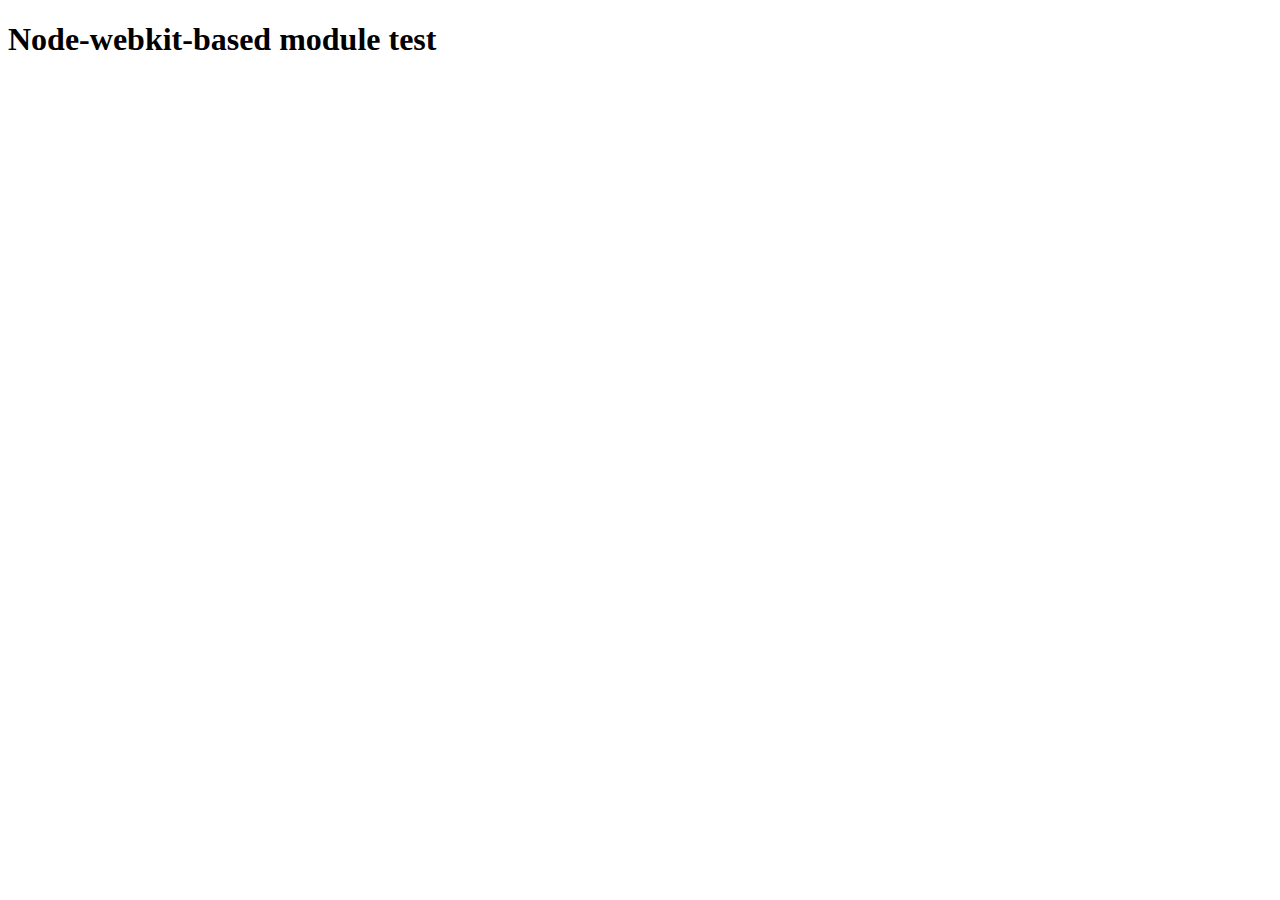
<file: serverside/node_modules/@mapbox/node-pre-gyp/lib/util/nw-pre-gyp/index.html>
<!doctype html>
<html>
<head>
<meta charset="utf-8">
<title>Node-webkit-based module test</title>
<script>
function nwModuleTest(){
   var util = require('util');
   var moduleFolder = require('nw.gui').App.argv[0];
   try {
      require(moduleFolder);
   } catch(e) {
      if( process.platform !== 'win32' ){
         util.log('nw-pre-gyp error:');
         util.log(e.stack);
      }
      process.exit(1);
   }
   process.exit(0);
}
</script>
</head>
<body onload="nwModuleTest()">
<h1>Node-webkit-based module test</h1>
</body>
</html>
</file>
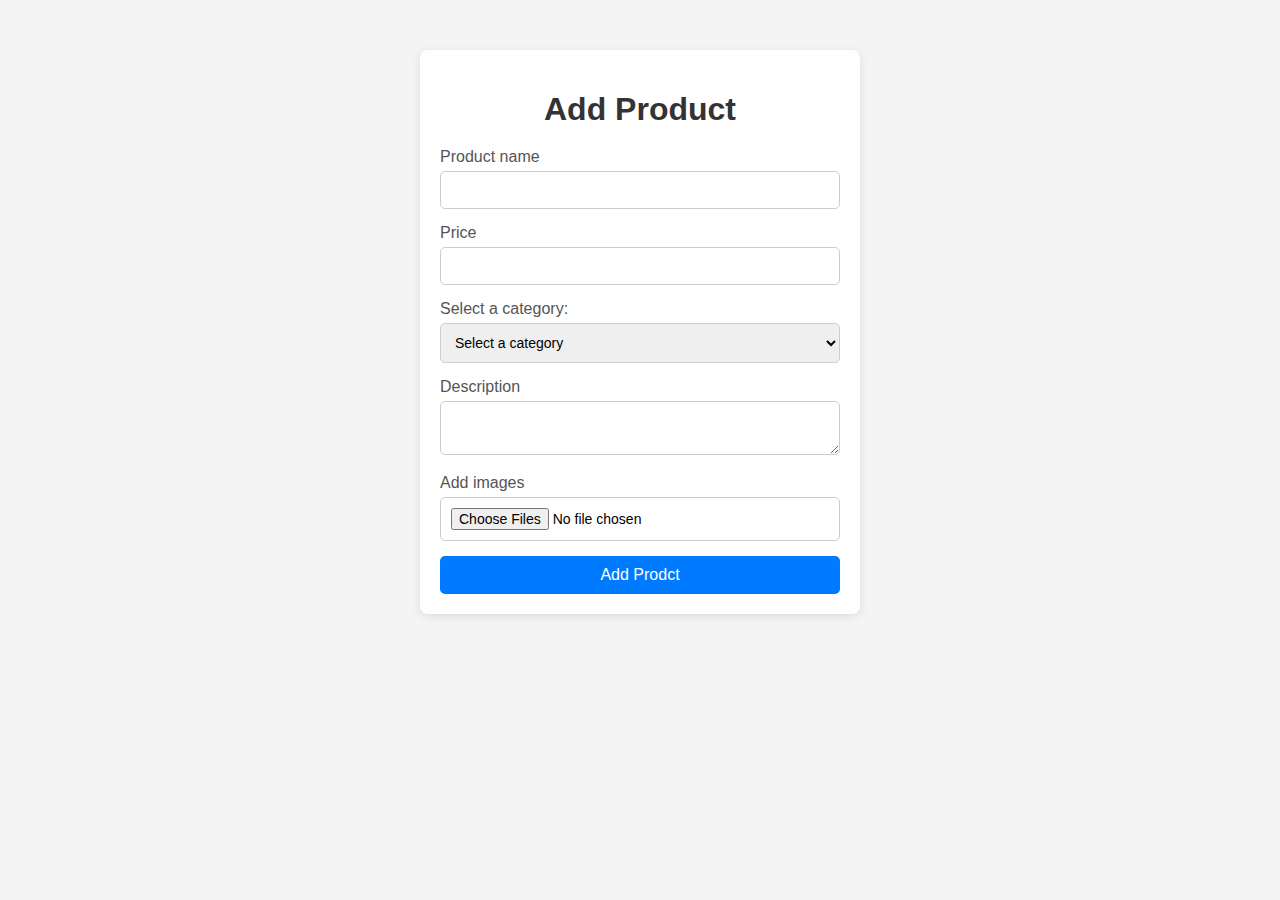
<file: clientside/pages/addprod.html>
<!DOCTYPE html>
<html lang="en">
<head>
    <meta charset="UTF-8">
    <meta name="viewport" content="width=device-width, initial-scale=1.0">
    <title>Add Product</title>
    <link rel="stylesheet" href="../css/addprod.css">
</head>
<body>
    <div class="cos">

        <div class="container">
            <h1>Add Product</h1>
            <form id="addprod">
                <div class="form-group" >
                    <label for="pname">Product name</label>
                    <input type="text" id="pname" name="pname" >
                </div>
                <div class="form-group">
                    <label for="price">Price</label>
                    <input type="text" id="price" name="price" >
                </div>
                <div class="form-group">
                    <label for="category">Select a category:</label>
                    <select id="category">
                        <option value="" disabled selected>Select a category</option>
                        <option value="electronics">Electronics</option>
                        <option value="furniture">Furniture</option>
                        <option value="vehicles">Vehicles</option>
                        <option value="clothing">Clothing</option>
                        <option value="books">Books</option>
                        <option value="toys">Toys</option>
                        <option value="real-estate">Real Estate</option>
                        <option value="services">Services</option>
                    </select>
                </div>
                <div class="form-group">
                    <label for="description">Description</label>
                   <textarea name="description" id="description"></textarea>
                </div>
                <div class="form-group">
                    <label for="images">Add images</label>
                    <input type="file" id="images" name="images" multiple>
                </div>
                
                <div class="prf" id="proimg" >
                    
                </div>
                <button type="submit" class="btn">Add Prodct</button>
            </form>
        </div>
    </div>
    <script src="../js/addprod.js"></script>
</body>
</html>
</file>
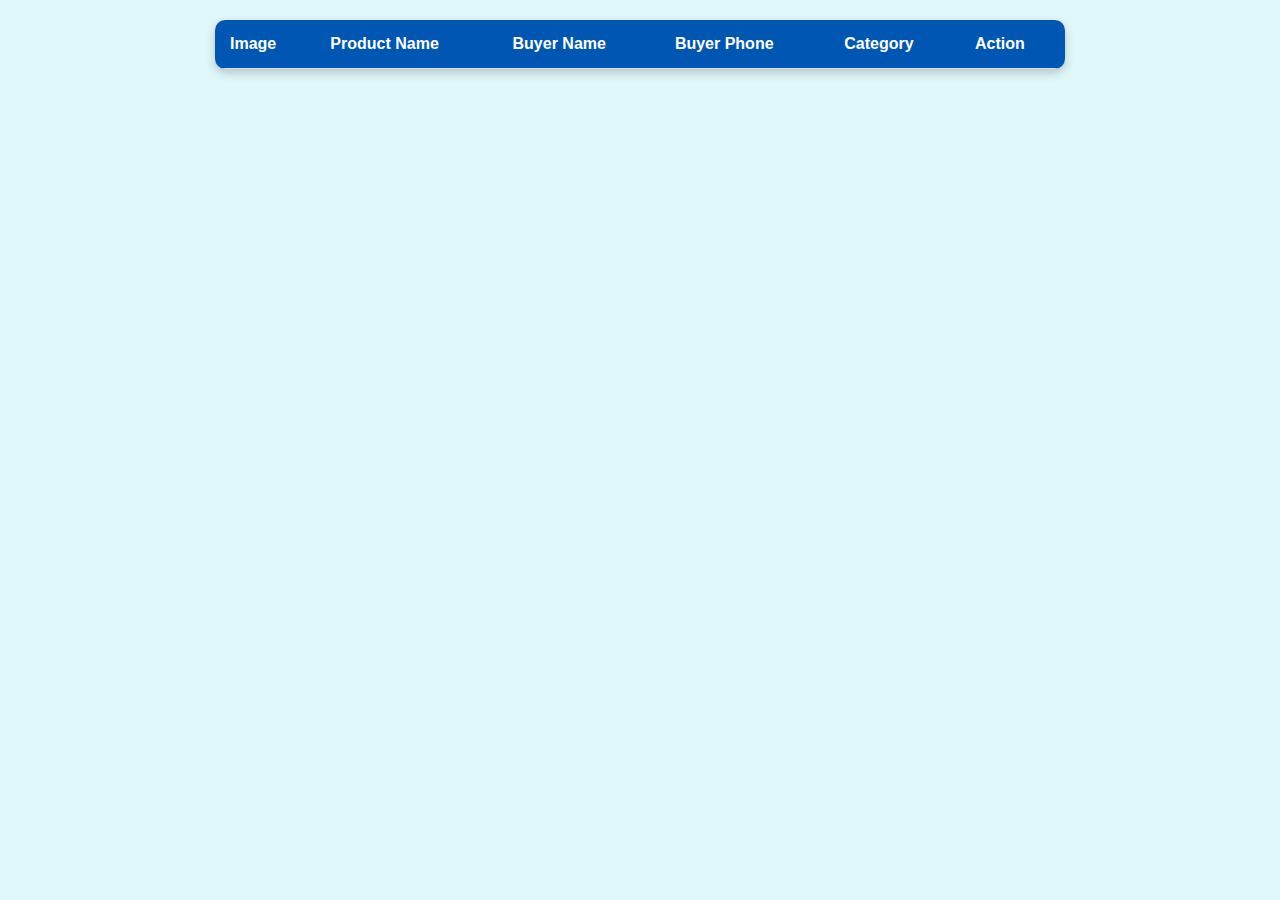
<file: clientside/pages/booking.html>
<!DOCTYPE html>
<html lang="en">
<head>
    <meta charset="UTF-8">
    <meta name="viewport" content="width=device-width, initial-scale=1.0">
    <title>Product Page</title>
    <style>
        body {
            font-family: Arial, sans-serif;
            margin: 0;
            padding: 20px;
            background-color: #e0f7fa; /* Light blue background */
            display: flex;
            justify-content: center;
            color: #333; /* Darker text for readability */
        }
        table {
            width: 850px;
            border-collapse: collapse;
            background-color: #ffffff;
            border-radius: 10px;
            box-shadow: 0 4px 10px rgba(0, 0, 0, 0.2);
            overflow: hidden; /* Ensures border-radius is applied */
        }
        th, td {
            padding: 15px;
            text-align: left;
            border-bottom: 1px solid #ddd;
        }
        th {
            background-color: #0056b3;
            color: #ffffff;
            font-weight: bold;
        }
        td {
            background-color: #f8f9fa;
            color: #333;
        }
        tr:hover {
            background-color: #e2e6ea; /* Highlight row on hover */
        }
        .button {
            background-color: #ff4d4d;
            color: white;
            border: none;
            padding: 8px 12px;
            border-radius: 5px;
            cursor: pointer;
            transition: background-color 0.3s;
        }
        .button:hover {
            background-color: #ff1a1a;
        }
        .product-image {
            width: 100px; /* Set width for image */
            height: auto; /* Maintain aspect ratio */
            border-radius: 5px; /* Rounded corners for image */
        }
    </style>
</head>
<body>

    <div class="product-list" id="bookings">
        <table>
            <thead>
                <tr>
                    <th>Image</th>
                    <th>Product Name</th>
                    <th>Buyer Name</th>
                    <th>Buyer Phone</th>
                    <th>Category</th>
                    <th>Action</th>
                </tr>
            </thead>
            <tbody id="tbody">
                
                
            </tbody>
        </table>
    </div>
    
    <script src="../js/booking.js"></script>
</body>
</html>
</file>
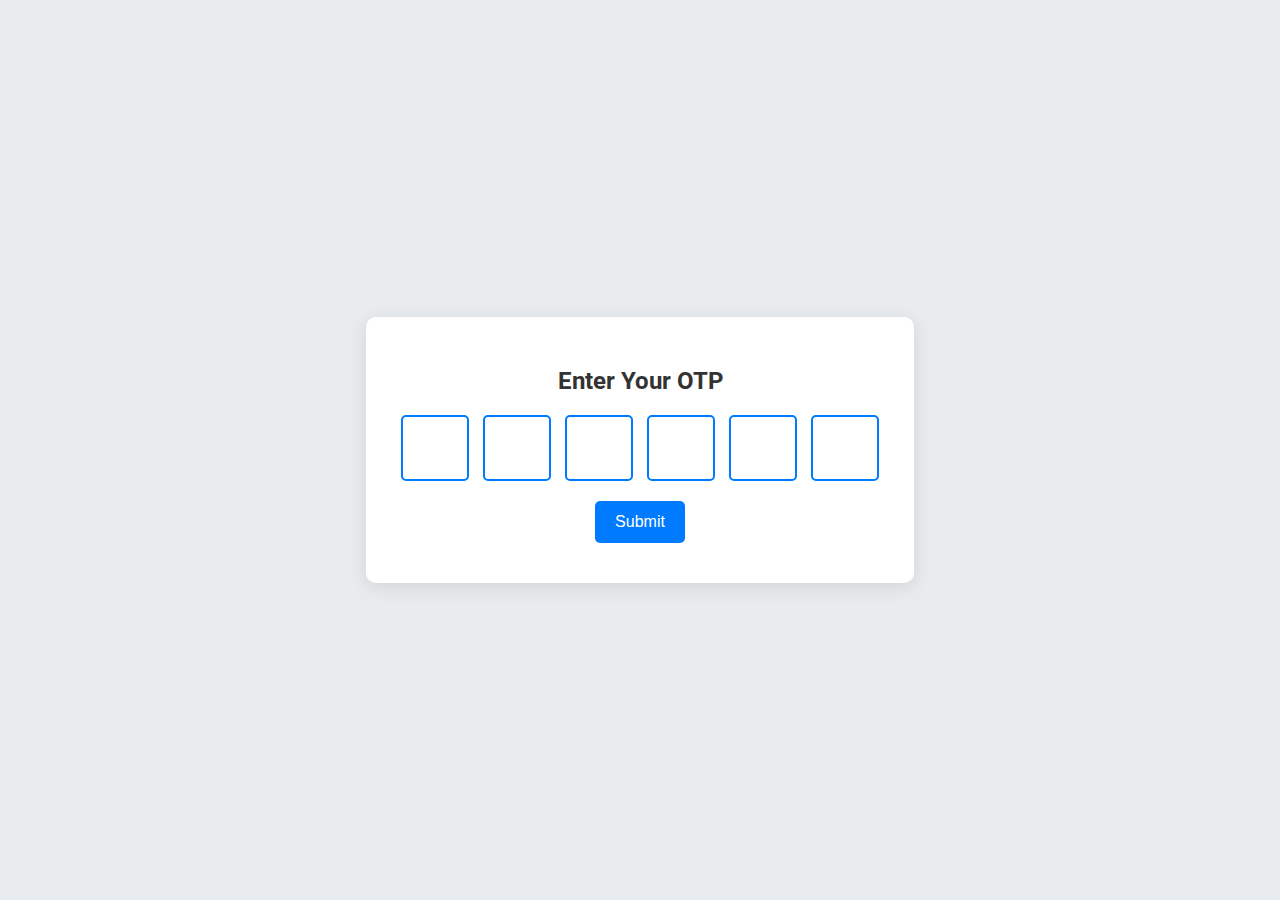
<file: clientside/pages/deleteac.html>
<!DOCTYPE html>
<html lang="en">
<head>
    <meta charset="UTF-8">
    <meta name="viewport" content="width=device-width, initial-scale=1.0">
    <title>OTP Verification</title>
    <link href="https://fonts.googleapis.com/css2?family=Roboto:wght@400;500&display=swap" rel="stylesheet">
    <style>
        body {
            font-family: 'Roboto', sans-serif;
            display: flex;
            justify-content: center;
            align-items: center;
            height: 100vh;
            background-color: #e9ecef;
            margin: 0;
        }
        .otp-container {
            background: white;
            padding: 30px;
            border-radius: 10px;
            box-shadow: 0 4px 20px rgba(0, 0, 0, 0.1);
            text-align: center;
        }
        h2 {
            margin-bottom: 20px;
            color: #333;
        }
        input {
            width: 60px;
            height: 60px;
            font-size: 24px;
            text-align: center;
            margin: 0 5px;
            border: 2px solid #007bff;
            border-radius: 5px;
            transition: border-color 0.3s;
        }
        input:focus {
            border-color: #0056b3;
            outline: none;
        }
        button {
            margin-top: 20px;
            padding: 12px 20px;
            font-size: 16px;
            border: none;
            background-color: #007bff;
            color: white;
            border-radius: 5px;
            cursor: pointer;
            transition: background-color 0.3s;
        }
        button:hover {
            background-color: #0056b3;
        }
        .error-message {
            color: red;
            margin-top: 10px;
        }
    </style>
</head>
<body>

<div class="otp-container">
    <h2>Enter Your OTP</h2>
    <div id="otp-input">
        <input type="text" maxlength="1" oninput="moveToNext(this, 'input2')" id="input1" required>
        <input type="text" maxlength="1" oninput="moveToNext(this, 'input3')" id="input2" required>
        <input type="text" maxlength="1" oninput="moveToNext(this, 'input4')" id="input3" required>
        <input type="text" maxlength="1" oninput="moveToNext(this, 'input5')" id="input4" required>
        <input type="text" maxlength="1" oninput="moveToNext(this, 'input6')" id="input5" required>
        <input type="text" maxlength="1" oninput="moveToNext(this, 'submit')" id="input6" required>
    </div>
    <button id="submit" onclick="submitOTP()">Submit</button>
    <div class="error-message" id="error-message"></div>
</div>

<script src="../js/deleteac.js"></script>

</body>
</html>
</file>
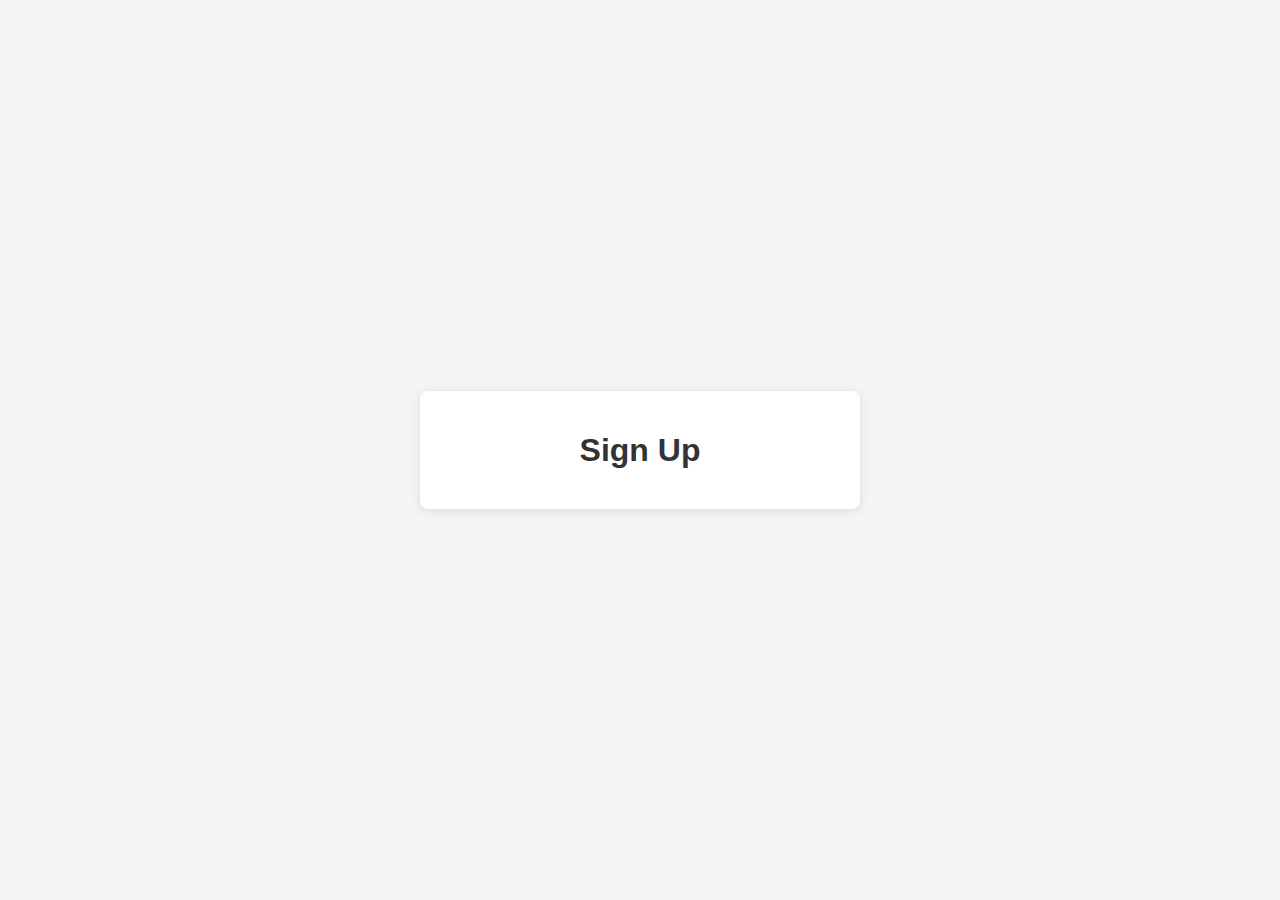
<file: clientside/pages/edit.html>
<!DOCTYPE html>
<html lang="en">
<head>
    <meta charset="UTF-8">
    <meta name="viewport" content="width=device-width, initial-scale=1.0">
    <title>User Signup</title>
    <link rel="stylesheet" href="../css/signup.css">
</head>
<body>
    <div class="cos">

    <div class="container">
        <h1>Sign Up</h1>
        <form  id="edituser">
           
        </form>
    </div>
</div>
<script src="../js/edit.js"></script>
</body>
</html>
</file>
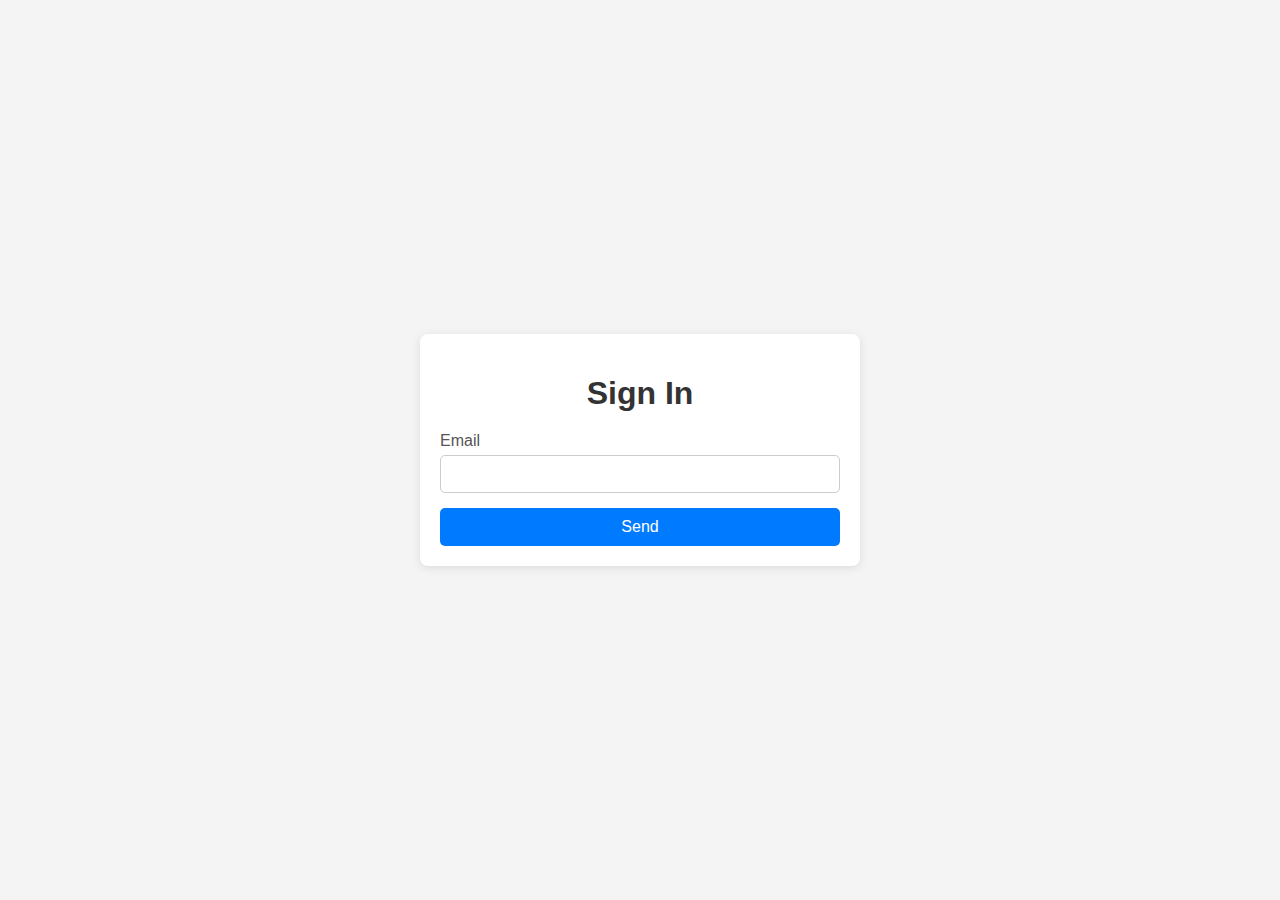
<file: clientside/pages/forget.html>
<!DOCTYPE html>
<html lang="en">
<head>
    <meta charset="UTF-8">
    <meta name="viewport" content="width=device-width, initial-scale=1.0">
    <title>Forget Password</title>
    <link rel="stylesheet" href="../css/signin.css">
</head>
<body>
    <div class="cos">
        <div class="container">
            <h1>Sign In</h1>
            <form id="forget">
                <div class="form-group">
                    <label for="email">Email</label>
                    <input type="email" id="email" name="email" >
                </div>
                <button type="submit" class="btn">Send</button>
            </form>
        </div>
    </div>
    <script src="../js/forget.js"></script>
</body>
</html>
</file>
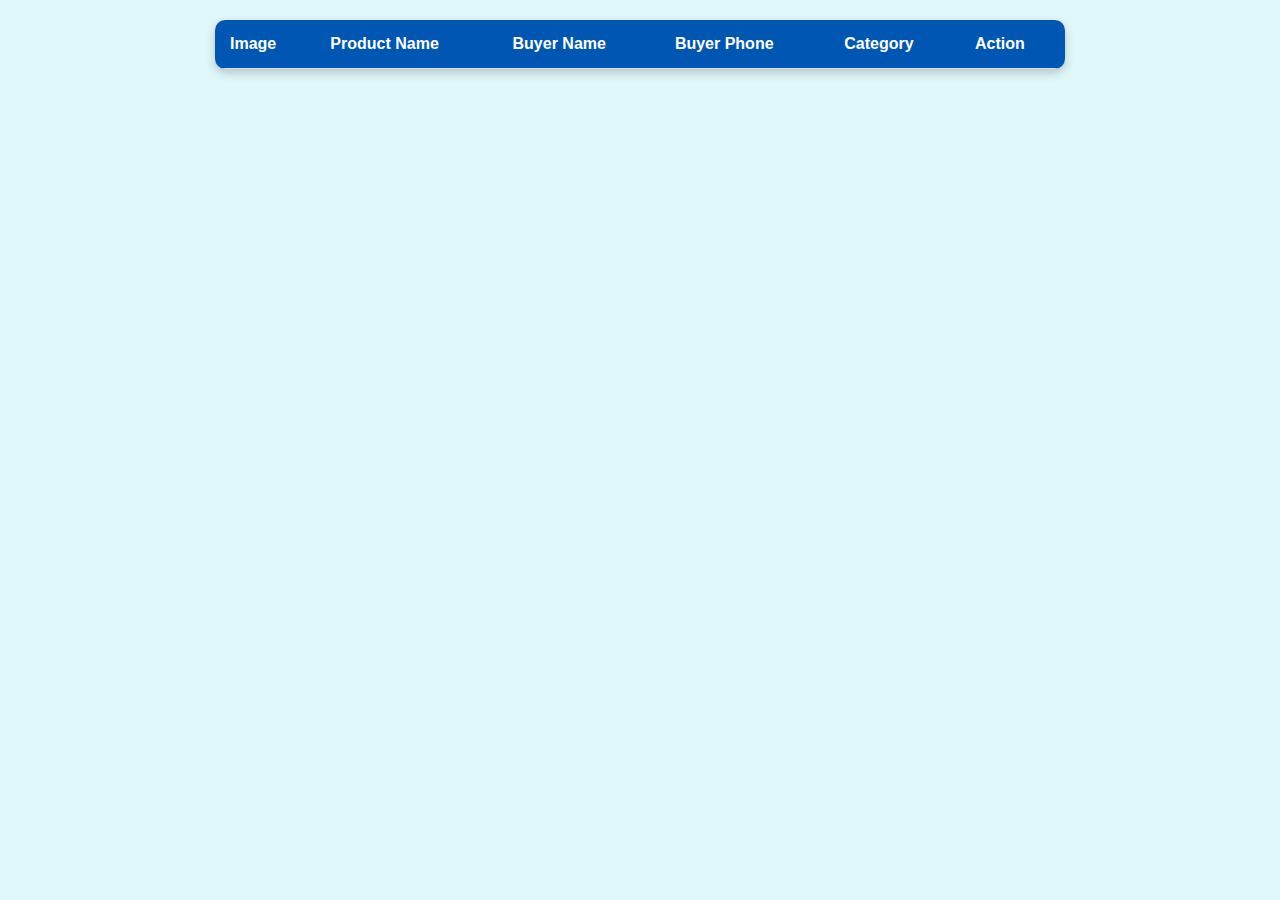
<file: clientside/pages/orders.html>
<!DOCTYPE html>
<html lang="en">
<head>
    <meta charset="UTF-8">
    <meta name="viewport" content="width=device-width, initial-scale=1.0">
    <title>Product Page</title>
    <style>
        body {
            font-family: Arial, sans-serif;
            margin: 0;
            padding: 20px;
            background-color: #e0f7fa; /* Light blue background */
            display: flex;
            justify-content: center;
            color: #333; /* Darker text for readability */
        }
        table {
            width: 850px;
            border-collapse: collapse;
            background-color: #ffffff;
            border-radius: 10px;
            box-shadow: 0 4px 10px rgba(0, 0, 0, 0.2);
            overflow: hidden; /* Ensures border-radius is applied */
        }
        th, td {
            padding: 15px;
            text-align: left;
            border-bottom: 1px solid #ddd;
        }
        th {
            background-color: #0056b3;
            color: #ffffff;
            font-weight: bold;
        }
        td {
            background-color: #f8f9fa;
            color: #333;
        }
        tr:hover {
            background-color: #e2e6ea; /* Highlight row on hover */
        }
        .button {
            background-color: #ff4d4d;
            color: white;
            border: none;
            padding: 8px 12px;
            border-radius: 5px;
            cursor: pointer;
            transition: background-color 0.3s;
        }
        .button:hover {
            background-color: #ff1a1a;
        }
        .product-image {
            width: 100px; /* Set width for image */
            height: auto; /* Maintain aspect ratio */
            border-radius: 5px; /* Rounded corners for image */
        }
    </style>
</head>
<body>

    <div class="product-list" id="bookings">
        <table>
            <thead>
                <tr>
                    <th>Image</th>
                    <th>Product Name</th>
                    <th>Buyer Name</th>
                    <th>Buyer Phone</th>
                    <th>Category</th>
                    <th>Action</th>
                </tr>
            </thead>
            <tbody id="tbody">
                
                
            </tbody>
        </table>
    </div>
    
    <script src="../js/orders.js"></script>
</body>
</html>
</file>
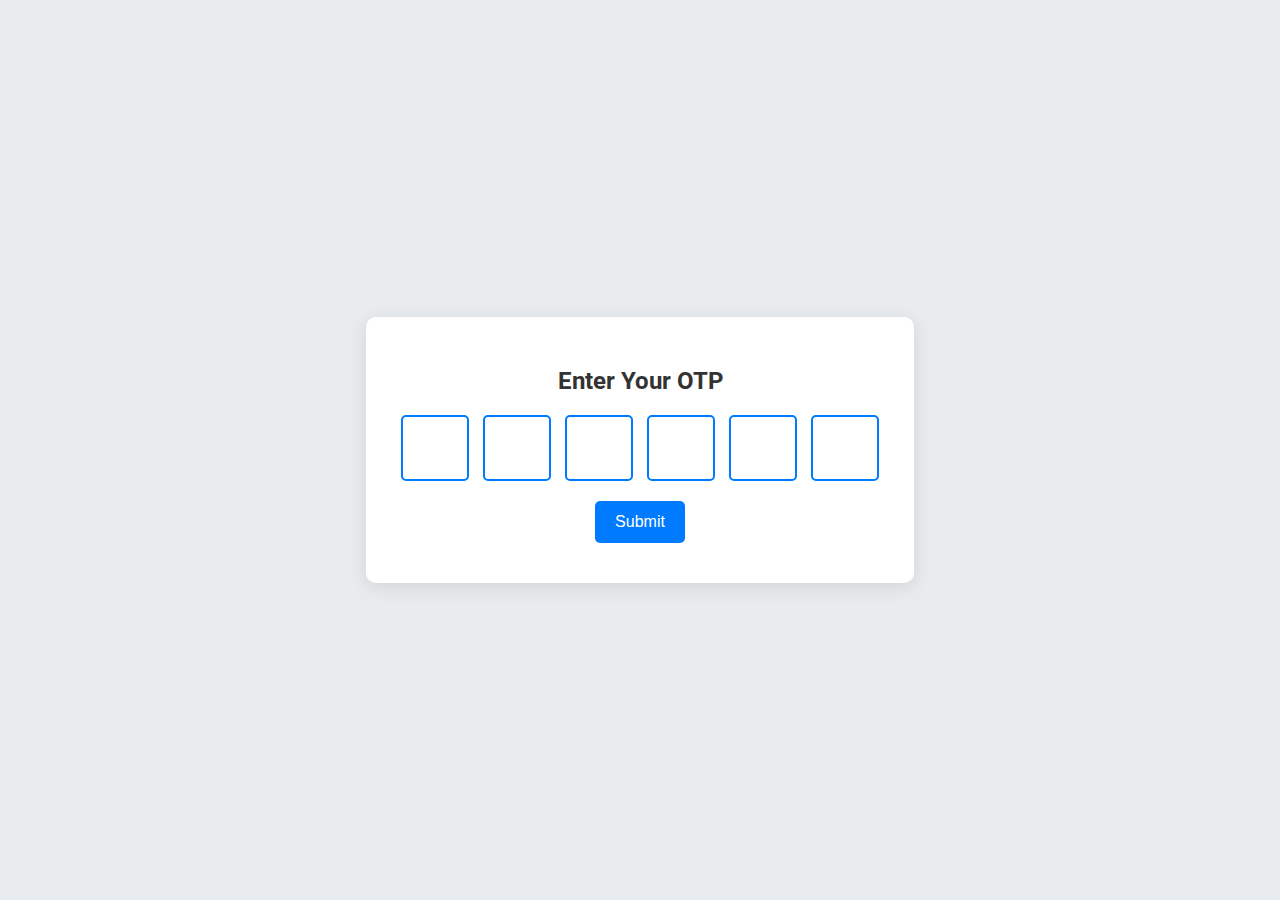
<file: clientside/pages/otp.html>
<!DOCTYPE html>
<html lang="en">
<head>
    <meta charset="UTF-8">
    <meta name="viewport" content="width=device-width, initial-scale=1.0">
    <title>OTP Verification</title>
    <link href="https://fonts.googleapis.com/css2?family=Roboto:wght@400;500&display=swap" rel="stylesheet">
    <style>
        body {
            font-family: 'Roboto', sans-serif;
            display: flex;
            justify-content: center;
            align-items: center;
            height: 100vh;
            background-color: #e9ecef;
            margin: 0;
        }
        .otp-container {
            background: white;
            padding: 30px;
            border-radius: 10px;
            box-shadow: 0 4px 20px rgba(0, 0, 0, 0.1);
            text-align: center;
        }
        h2 {
            margin-bottom: 20px;
            color: #333;
        }
        input {
            width: 60px;
            height: 60px;
            font-size: 24px;
            text-align: center;
            margin: 0 5px;
            border: 2px solid #007bff;
            border-radius: 5px;
            transition: border-color 0.3s;
        }
        input:focus {
            border-color: #0056b3;
            outline: none;
        }
        button {
            margin-top: 20px;
            padding: 12px 20px;
            font-size: 16px;
            border: none;
            background-color: #007bff;
            color: white;
            border-radius: 5px;
            cursor: pointer;
            transition: background-color 0.3s;
        }
        button:hover {
            background-color: #0056b3;
        }
        .error-message {
            color: red;
            margin-top: 10px;
        }
    </style>
</head>
<body>

<div class="otp-container">
    <h2>Enter Your OTP</h2>
    <div id="otp-input">
        <input type="text" maxlength="1" oninput="moveToNext(this, 'input2')" id="input1" required>
        <input type="text" maxlength="1" oninput="moveToNext(this, 'input3')" id="input2" required>
        <input type="text" maxlength="1" oninput="moveToNext(this, 'input4')" id="input3" required>
        <input type="text" maxlength="1" oninput="moveToNext(this, 'input5')" id="input4" required>
        <input type="text" maxlength="1" oninput="moveToNext(this, 'input6')" id="input5" required>
        <input type="text" maxlength="1" oninput="moveToNext(this, 'submit')" id="input6" required>
    </div>
    <button id="submit" onclick="submitOTP()">Submit</button>
    <div class="error-message" id="error-message"></div>
</div>

<script src="../js/getotp.js"></script>

</body>
</html>
</file>
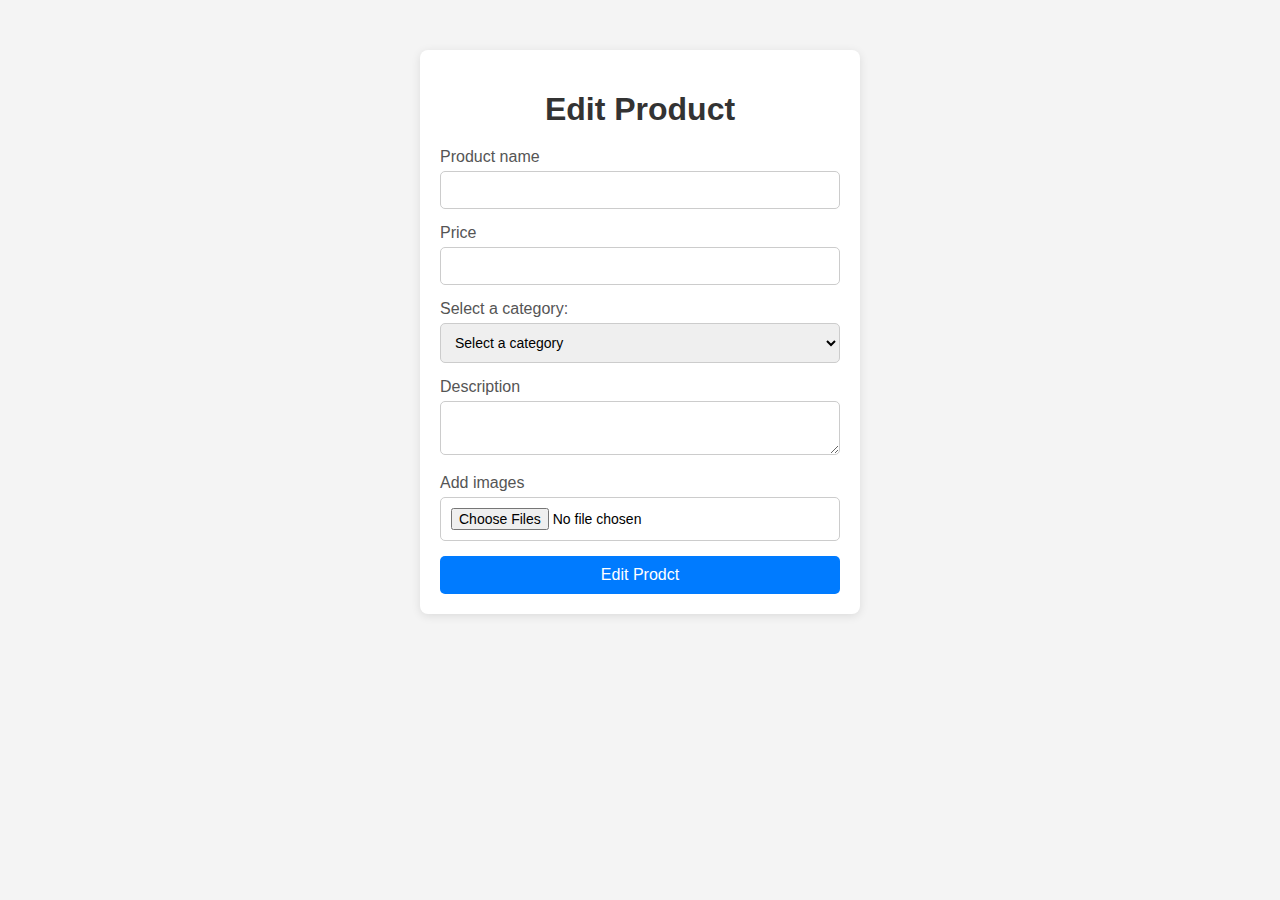
<file: clientside/pages/proedit.html>
<!DOCTYPE html>
<html lang="en">
<head>
    <meta charset="UTF-8">
    <meta name="viewport" content="width=device-width, initial-scale=1.0">
    <title>Add Product</title>
    <link rel="stylesheet" href="../css/addprod.css">
</head>
<body>
    <div class="cos" id="content">
        <div class="container">
            <h1>Edit Product</h1>
            <form id="addprod">
                <div class="form-group" >
                    <label for="pname">Product name</label>
                    <input type="text" id="pname" name="pname">
                </div>
                <div class="form-group">
                    <label for="price">Price</label>
                    <input type="text" id="price" name="price">
                </div>
                <div class="form-group">
                    <label for="category">Select a category:</label>
                    <select id="category">
                        <option value="" disabled selected>Select a category</option>
                        <option value="electronics">Electronics</option>
                        <option value="furniture">Furniture</option>
                        <option value="vehicles">Vehicles</option>
                        <option value="clothing">Clothing</option>
                        <option value="books">Books</option>
                        <option value="toys">Toys</option>
                        <option value="real-estate">Real Estate</option>
                        <option value="services">Services</option>
                    </select>
                </div>
                <div class="form-group">
                    <label for="description">Description</label>
                   <textarea name="description" id="description"></textarea>
                </div>
                <div class="form-group">
                    <label for="images">Add images</label>
                    <input type="file" id="images" name="images" multiple>
                </div>
                
                <div class="prf" id="proimg" >
                    
                </div>
                <button type="submit" class="btn">Edit Prodct</button>
            </form>
        </div>
    </div>
    <script src="../js/proedit.js"></script>
</body>
</html>
</file>
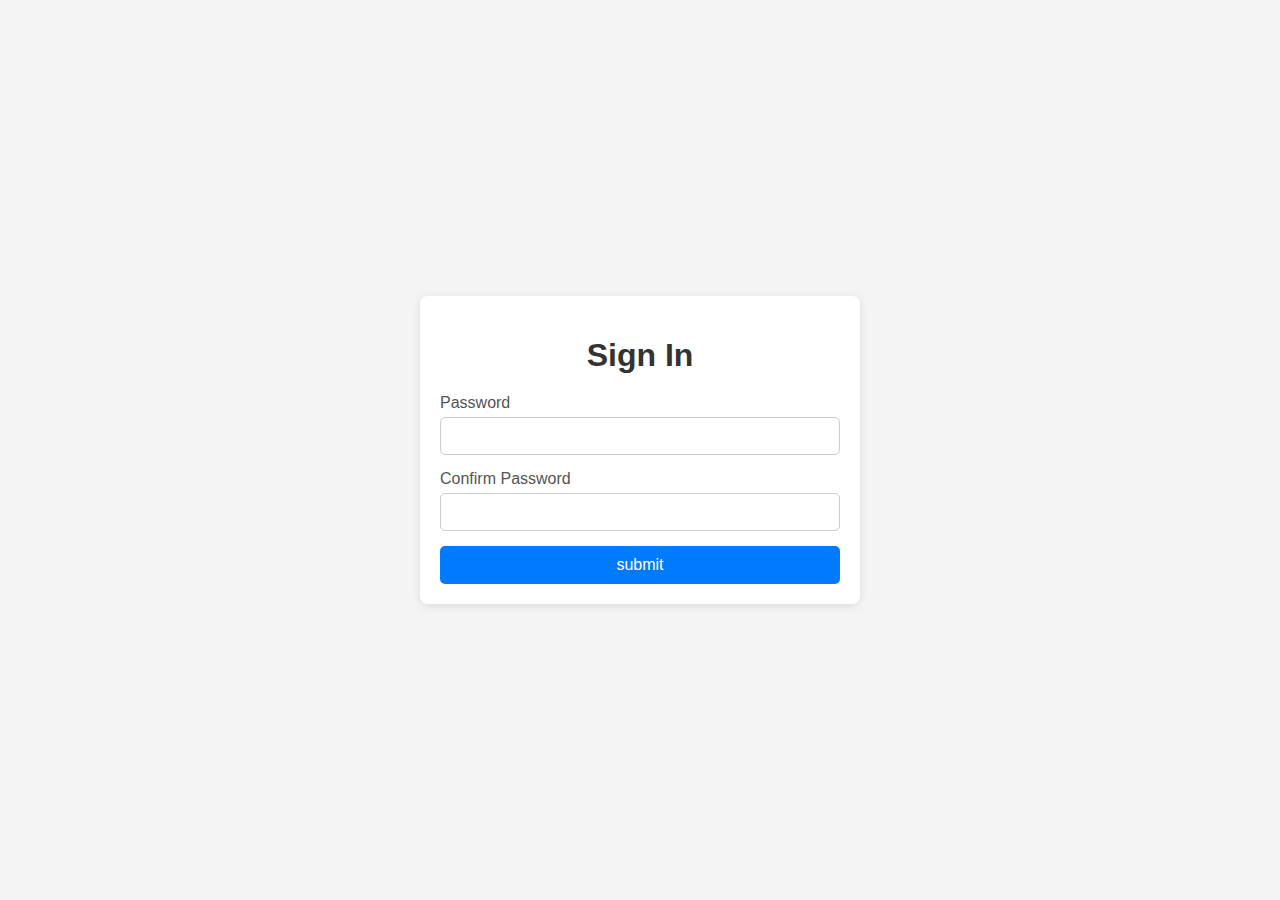
<file: clientside/pages/reset.html>
<!DOCTYPE html>
<html lang="en">
<head>
    <meta charset="UTF-8">
    <meta name="viewport" content="width=device-width, initial-scale=1.0">
    <title>User Signup</title>
    <link rel="stylesheet" href="../css/signin.css">
</head>
<body>
    <div class="cos">

    
    <div class="container">
        <h1>Sign In</h1>
        <form id="reset">
            <div class="form-group">
                <label for="password">Password</label>
                <input type="password" id="password" name="password" >
            </div>
            <div class="form-group">
                <label for="password">Confirm Password</label>
                <input type="password" id="confirm-password" name="confirm-password" >
            </div>
            <button class="btn" onclick="submitPassword()">submit</button>
            <div class="error-message" id="error-message"></div>
        </form>
    </div>
</div>
<script src="../js/reset.js"></script>
</body>
</html>
</file>
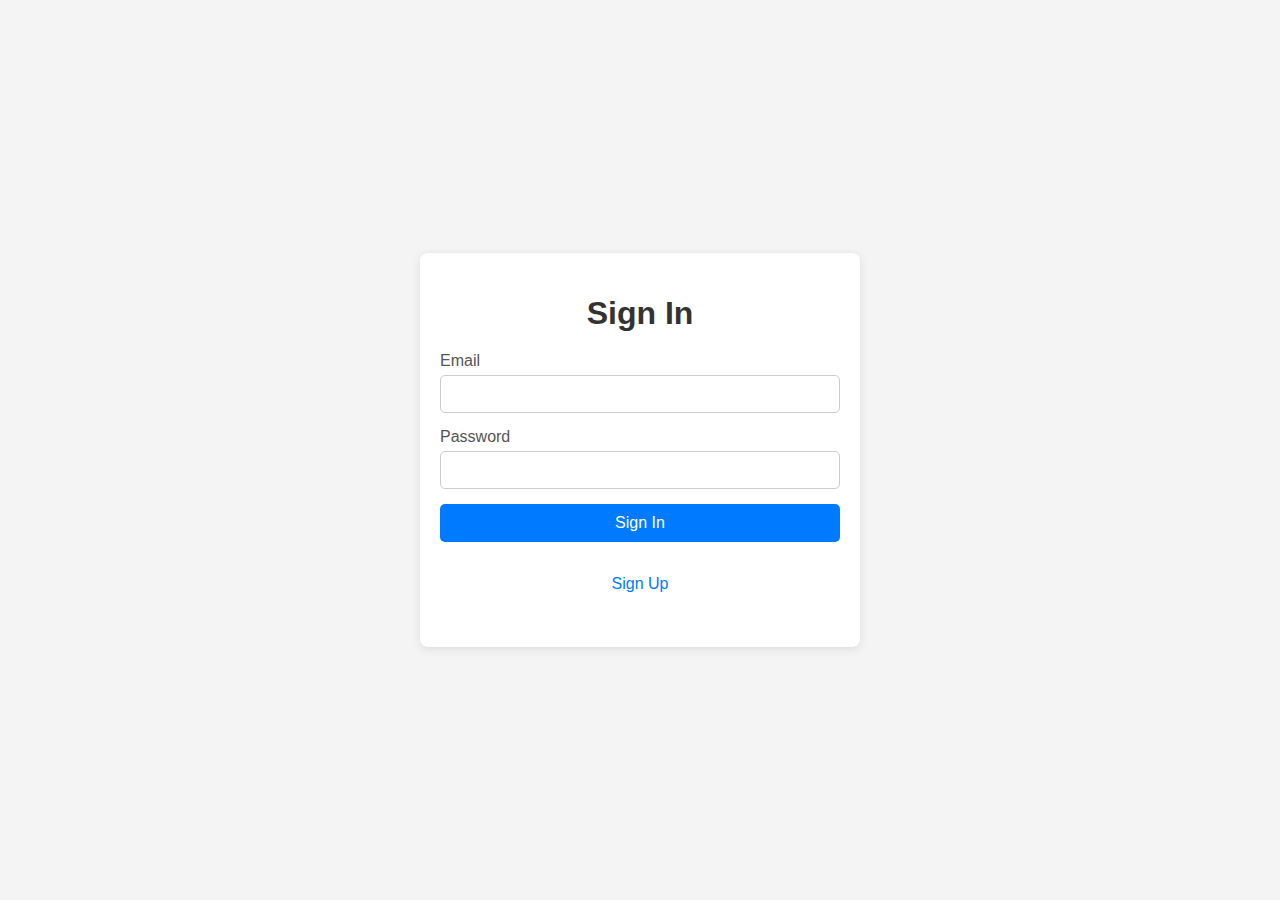
<file: clientside/pages/signin.html>
<!DOCTYPE html>
<html lang="en">
<head>
    <meta charset="UTF-8">
    <meta name="viewport" content="width=device-width, initial-scale=1.0">
    <title>User Signup</title>
    <link rel="stylesheet" href="../css/signin.css">
</head>
<body>
    <div class="cos">

    
    <div class="container">
        <h1>Sign In</h1>
        <form id="signin">
            <div class="form-group">
                <label for="email">Email</label>
                <input type="email" id="email" name="email" >
            </div>
            <div class="form-group">
                <label for="password">Password</label>
                <input type="password" id="password" name="password" >
            </div>
            <button type="submit" class="btn">Sign In</button>

        </form>
        <p class="login-link"> <br> <a href="./signup.html">Sign Up</a></p> <br>
    </div>
</div>
<script src="../js/signin.js"></script>
</body>
</html>
</file>
<file: clientside/css/addprod.css>
body {
    font-family: Arial, sans-serif;
    background-color: #f4f4f4;
    margin: 0;
    padding: 0;
}

.container {
    width: 400px;
    height: auto;
    margin: 50px auto;
    padding: 20px;
    background-color: #fff;
    box-shadow: 0 2px 10px rgba(0, 0, 0, 0.1);
    border-radius: 8px;
}
.cos{
    display: flex;
    align-items: center;
    justify-content: center;
}

h1 {
    text-align: center;
    margin-bottom: 20px;
    color: #333;
}

.form-group {
    margin-bottom: 15px;
}

label {
    display: block;
    margin-bottom: 5px;
    color: #555;
}

input,textarea,select {
    width: 100%;
    padding: 10px;
    border: 1px solid #ccc;
    border-radius: 5px;
    box-sizing: border-box;
    font-size: 14px;
}

input[type="text"]:focus,
input[type="email"]:focus,
input[type="password"]:focus {
    border-color: #007bff;
    outline: none;
}

.btn {
    width: 100%;
    padding: 10px;
    background-color: #007bff;
    color: white;
    border: none;
    border-radius: 5px;
    font-size: 16px;
    cursor: pointer;
}

.btn:hover {
    background-color: #0056b3;
}

.login-link {
    text-align: center;
    margin-top: 15px;
}

.login-link a {
    color: #007bff;
    text-decoration: none;
}

.login-link a:hover {
    text-decoration: underline;
}
.prf{
    width: 100%;
}
.prf img{
    width: 150px;
    height: 150px;
    margin: auto;
}
</file>
<file: clientside/css/signup.css>
body {
    font-family: Arial, sans-serif;
    background-color: #f4f4f4;
    margin: 0;
    padding: 0;
}

.container {
    width: 400px;
    height: auto;
    margin: 50px auto;
    padding: 20px;
    background-color: #fff;
    box-shadow: 0 2px 10px rgba(0, 0, 0, 0.1);
    border-radius: 8px;
}
.cos{
    height: 100vh;
    display: flex;
    align-items: center;
    justify-content: center;
}

h1 {
    text-align: center;
    margin-bottom: 20px;
    color: #333;
}

.form-group {
    margin-bottom: 15px;
}

label {
    display: block;
    margin-bottom: 5px;
    color: #555;
}

input[type="text"],
input[type="email"],
input[type="password"] {
    width: 100%;
    padding: 10px;
    border: 1px solid #ccc;
    border-radius: 5px;
    box-sizing: border-box;
    font-size: 14px;
}

input[type="text"]:focus,
input[type="email"]:focus,
input[type="password"]:focus {
    border-color: #007bff;
    outline: none;
}

.btn {
    width: 100%;
    padding: 10px;
    background-color: #007bff;
    color: white;
    border: none;
    border-radius: 5px;
    font-size: 16px;
    cursor: pointer;
}

.btn:hover {
    background-color: #0056b3;
}

.login-link {
    text-align: center;
    margin-top: 15px;
}

.login-link a {
    color: #007bff;
    text-decoration: none;
}

.login-link a:hover {
    text-decoration: underline;
}
.prf{
    width: 150px;
    height: 150px;
}
.prf img{
    width: 100%;
    height: 100%;
    margin: auto;
}
</file>
<file: clientside/css/signin.css>
body {
    font-family: Arial, sans-serif;
    background-color: #f4f4f4;
    margin: 0;
    padding: 0;
}

.container {
    width: 400px;
    height: auto;
    margin: 50px auto;
    padding: 20px;
    background-color: #fff;
    box-shadow: 0 2px 10px rgba(0, 0, 0, 0.1);
    border-radius: 8px;
}
.cos{
    height: 100vh;
    display: flex;
    align-items: center;
    justify-content: center;
}

h1 {
    text-align: center;
    margin-bottom: 20px;
    color: #333;
}

.form-group {
    margin-bottom: 15px;
}

label {
    display: block;
    margin-bottom: 5px;
    color: #555;
}

input[type="text"],
input[type="email"],
input[type="password"] {
    width: 100%;
    padding: 10px;
    border: 1px solid #ccc;
    border-radius: 5px;
    box-sizing: border-box;
    font-size: 14px;
}

input[type="text"]:focus,
input[type="email"]:focus,
input[type="password"]:focus {
    border-color: #007bff;
    outline: none;
}

.btn {
    width: 100%;
    padding: 10px;
    background-color: #007bff;
    color: white;
    border: none;
    border-radius: 5px;
    font-size: 16px;
    cursor: pointer;
}

.btn:hover {
    background-color: #0056b3;
}

.login-link {
    text-align: center;
    margin-top: 15px;
}

.login-link a {
    color: #007bff;
    text-decoration: none;
}

.login-link a:hover {
    text-decoration: underline;
}
</file>
